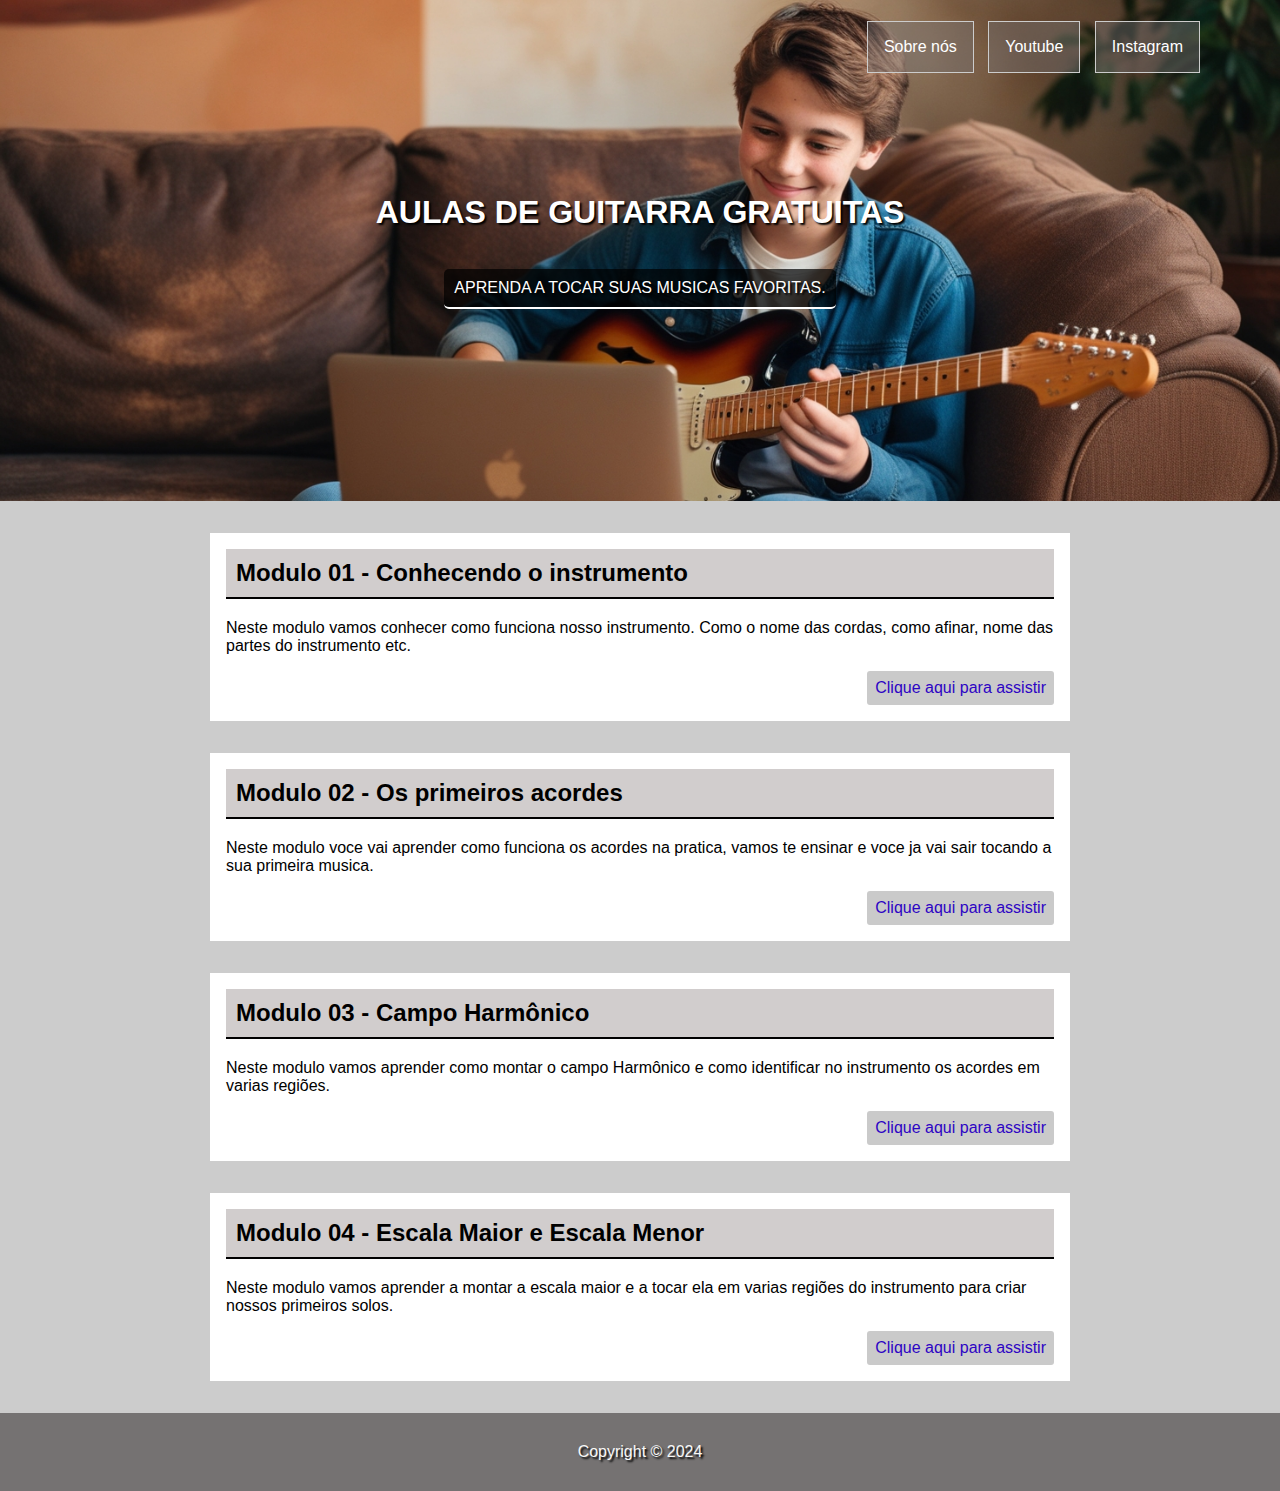
<file: index.html>
<!DOCTYPE html>
<html lang="pt-br">
<head>
    <meta charset="UTF-8">
    <meta name="viewport" content="width=device-width, initial-scale=1.0">
    <title>Document</title>
    <link rel="stylesheet" href="style.css">
</head>
<body>
    <header class="home">
        <nav>
            <ul>
                <li><a href="#">Sobre nós</a></li>
                <li><a href="#">Youtube</a></li>
                <li><a href="#">Instagram</a></li>
            </ul>
        </nav>
        <div>
            <h1>Aulas de guitarra gratuitas</h1>    
            <p>Aprenda a tocar suas musicas favoritas.</p>
        </div>
    </header>
        <main>
            <section>
                <article>
                    <header>
                        <h2>Modulo 01 - Conhecendo o instrumento</h2>
                    </header>
                    <p>Neste modulo vamos conhecer como funciona nosso instrumento. Como o nome das cordas, como afinar, nome das partes do instrumento etc.</p>
                    <a href="aula01.html" class="botao">Clique aqui para assistir</a>
                </article>

                <article>
                    <header>
                        <h2>Modulo 02 - Os primeiros acordes</h2>
                    </header>
                    <p>Neste modulo voce vai aprender como funciona os acordes na pratica, vamos te ensinar e voce ja vai sair tocando a sua primeira musica.</p>
                    <a href="#" class="botao">Clique aqui para assistir</a>
                </article>

                <article>
                    <header>
                        <h2>Modulo 03 - Campo Harmônico</h2>
                    </header>
                    <p>Neste modulo vamos aprender como montar o campo Harmônico e como identificar no instrumento os acordes em varias regiões.</p>
                    <a href="#" class="botao">Clique aqui para assistir</a>
                </article>

                <article>
                    <header>
                        <h2>Modulo 04 - Escala Maior e Escala Menor</h2>
                    </header>
                    <P>Neste modulo vamos aprender a montar a escala maior e a tocar ela em varias regiões do instrumento para criar nossos primeiros solos.</P>
                    <a href="#" class="botao">Clique aqui para assistir</a>
                </article>

            </section>
        </main>
        <footer>
            Copyright &copy; 2024
        </footer>
</html>
</file>
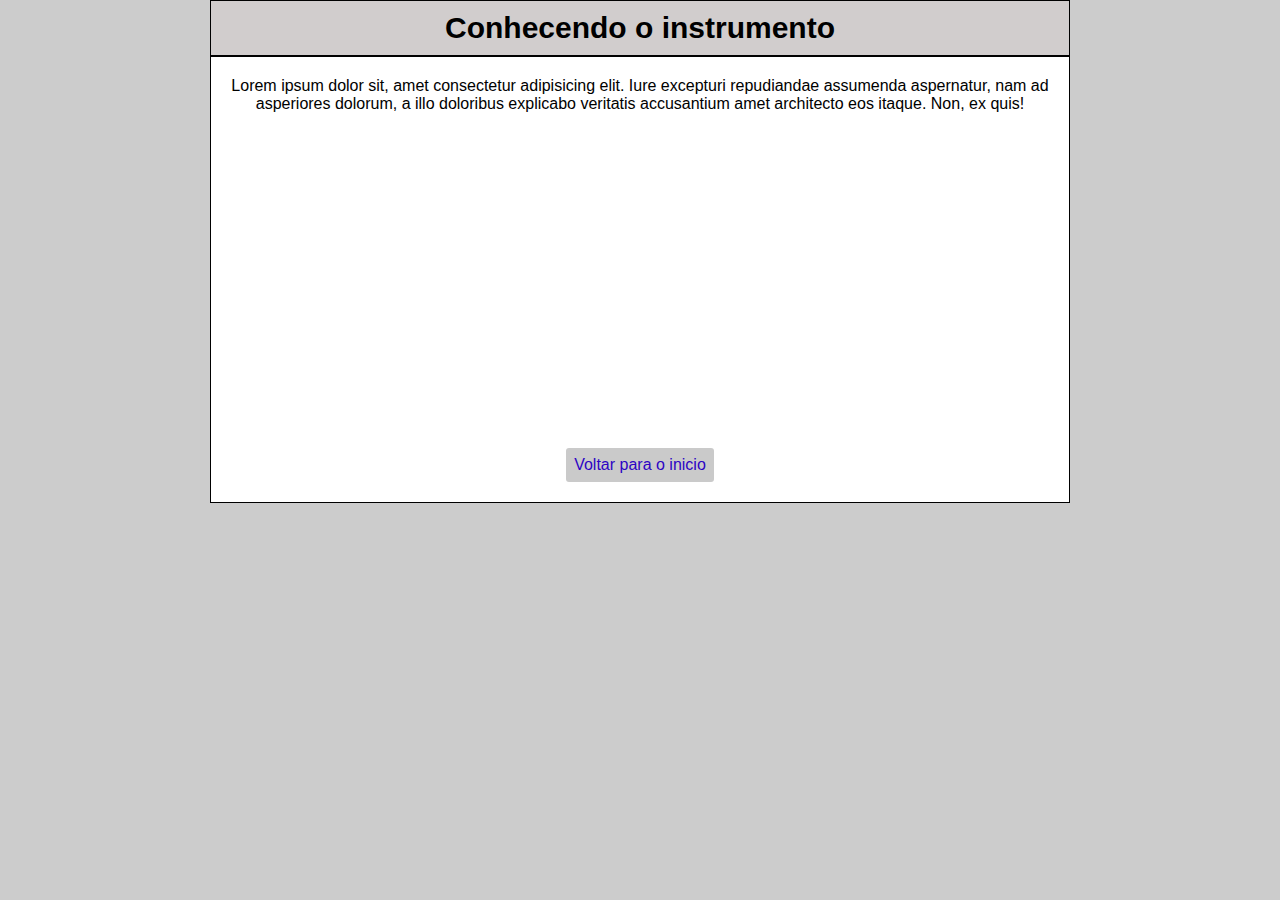
<file: aula01.html>
<!DOCTYPE html>
<html lang="pt-br">
<head>
    <meta charset="UTF-8">
    <meta name="viewport" content="width=device-width, initial-scale=1.0">
    <title>Aula 01</title>
    <link rel="stylesheet" href="style-aula01.css">
</head>
<body>
    <header>
        <main>
            <section>
                <article>
                    <header>
                        <h1>Conhecendo o instrumento</h1>
                    </header>
                    <p>Lorem ipsum dolor sit, amet consectetur adipisicing elit. Iure excepturi repudiandae assumenda aspernatur, nam ad asperiores dolorum, a illo doloribus explicabo veritatis accusantium amet architecto eos itaque. Non, ex quis!</p>
                    <iframe width="560" height="315" src="https://www.youtube.com/embed/sthBI_M6Eg8?si=cIDTtdsCzyU6cRNv" title="YouTube video player" frameborder="0" allow="accelerometer; autoplay; clipboard-write; encrypted-media; gyroscope; picture-in-picture; web-share" referrerpolicy="strict-origin-when-cross-origin" allowfullscreen></iframe>
                    <br>
                    <a href="index.html" class="voltar">Voltar para o inicio</a>
                </article>
                
            </section>
        </main> 
</header>
</body>
</html>
</file>
<file: style.css>
body {
  margin: 0%;
  font-family: Arial, Helvetica, sans-serif;
  background-color: #ccc;
}
.home {
  background-image: url(ProjetoGuitar-01-imagens/jovem-guitar-01.jpg);
  height: 500px;
  background-position: left;
  background-size: cover;
  padding-top: 1px;
}
div {
  display: block;
  text-align: center;
  padding-top: 100px;
  color: white;
  text-shadow: 2px 2px 2px black;
  text-transform: uppercase;
}
div p {
  background-color: rgba(0, 0, 0, 0.7);
  display: inline-block;
  padding: 10px;
  border-bottom: 2px solid;
  border-radius: 5px;
}
.home ul {
  margin: 20px 80px 0 0;
  text-align: right;
}
.home li {
  display: inline-block;
  list-style-type: none;
  border: 1px solid #ccc;
  margin-left: 10px;
}
.home li a {
  text-decoration: none;
  background-color: #75727273;
  padding: 16px;
  display: block;
  color: white;
}
.home li a:hover {
  color: red;
}
main {
  width: 90%;
  margin: auto;
  max-width: 860px;
}

article {
  background-color: white;
  margin-top: 0;
  padding: 16px;
  margin-bottom: 32px;
  margin-top: 32px;
}

article h2 {
  border-bottom: 2px solid black;
  background-color: #d1cdcd;
  padding: 10px;
  margin-top: 0;
}

.botao {
  color: rgb(45, 4, 196);
  background-color: rgb(202, 202, 202);
  padding: 8px;
  border-radius: 3px;
  text-decoration: none;
  display: block;
  margin-left: auto;
  width: fit-content;
}
.botao:hover {
  color: rgb(255, 30, 0);
}
footer {
  background-color: #757272;
  color: rgb(248, 248, 248);
  padding: 30px;
  margin-top: 0;
  text-align: center;
  text-shadow: 2px 2px 2px black;
}
</file>
<file: style-aula01.css>
body {
  margin: 0%;
  font-family: Arial, Helvetica, sans-serif;
  background-color: #ccc;
}
h1 {
  text-align: center;
}
main {
  width: 90%;
  margin: auto;
  max-width: 860px;
}
article h1 {
  border-bottom: 2px solid black;
  background-color: #d1cdcd;
  padding: 10px;
  margin-top: 0;
  text-align: center;
  font-size: 30px;
}
article {
  background-color: white;
  padding-bottom: 20px;
  text-align: center;
  border: 1px solid black;
}
.voltar{
  color: rgb(45, 4, 196);
  background-color: rgb(202, 202, 202);
  padding: 8px;
  border-radius: 3px;
  text-decoration: none;
  display: block;
  margin: auto;
  width: fit-content;
}
.voltar:hover{
  color: red;
}
</file>
